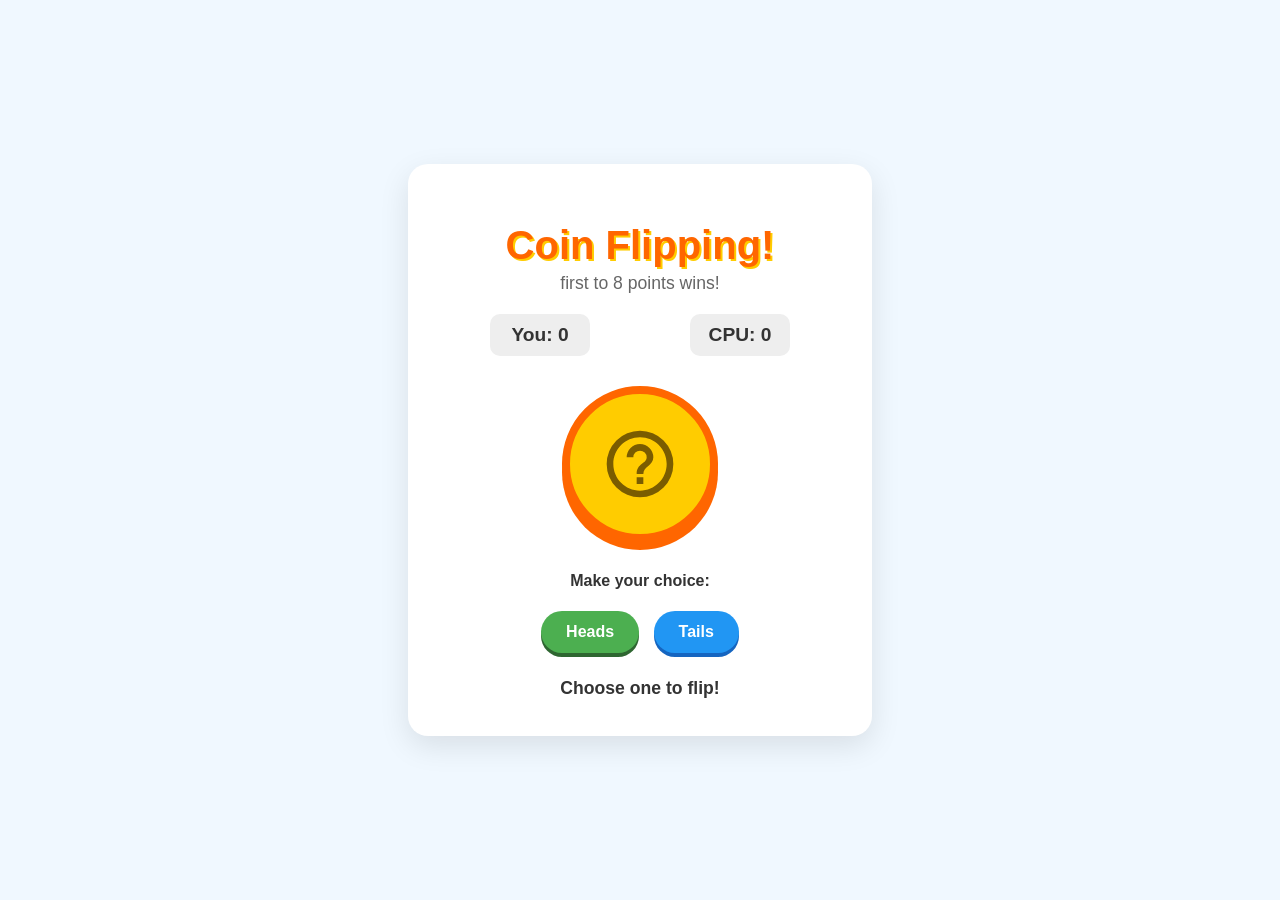
<file: game.html>
<!DOCTYPE html>
<html lang="en">
<head>
    <meta charset="UTF-8">
    <meta name="viewport" content="width=device-width, initial-scale=1.0">
    <title>Coin Flipping Game</title>
    <style>
        :root {
            --primary-color: #ffcc00;
            --secondary-color: #ff6600;
            --bg-color: #f0f8ff;
            --text-color: #333;
        }

        body {
            font-family: 'Segoe UI', Tahoma, Geneva, Verdana, sans-serif;
            background-color: var(--bg-color);
            display: flex;
            flex-direction: column;
            align-items: center;
            justify-content: center;
            min-height: 100vh;
            margin: 0;
            color: var(--text-color);
        }

        .container {
            background: white;
            padding: 2rem;
            border-radius: 20px;
            box-shadow: 0 10px 30px rgba(0,0,0,0.1);
            text-align: center;
            max-width: 400px;
            width: 90%;
        }

        h1 {
            margin-bottom: 0;
            color: var(--secondary-color);
            font-size: 2.5rem;
            text-shadow: 2px 2px #ffcc00;
        }

        h2 {
            margin-top: 5px;
            font-weight: 400;
            color: #666;
            font-size: 1.1rem;
        }

        .scoreboard {
            display: flex;
            justify-content: space-around;
            margin: 20px 0;
            font-size: 1.2rem;
            font-weight: bold;
        }

        .score-box {
            padding: 10px;
            background: #eee;
            border-radius: 10px;
            min-width: 80px;
        }

        #coin {
            width: 140px;
            height: 140px;
            background-color: var(--primary-color);
            border: 8px solid var(--secondary-color);
            border-radius: 50%;
            margin: 30px auto;
            display: flex;
            align-items: center;
            justify-content: center;
            transition: transform 0.1s;
            box-shadow: 0 8px 0 var(--secondary-color);
            position: relative;
        }

        #coin svg {
            width: 80px;
            height: 80px;
            fill: #7a5c00;
        }

        .flipping {
            animation: flip-animation 0.15s infinite linear;
        }

        @keyframes flip-animation {
            0% { transform: rotateX(0deg); }
            100% { transform: rotateX(180deg); }
        }

        button {
            padding: 12px 25px;
            font-size: 1rem;
            font-weight: bold;
            cursor: pointer;
            border: none;
            border-radius: 50px;
            margin: 5px;
            transition: all 0.2s;
            box-shadow: 0 4px 0 #bbb;
        }

        button:active:not(:disabled) {
            transform: translateY(4px);
            box-shadow: none;
        }

        button:disabled {
            background-color: #ccc;
            box-shadow: none;
            cursor: not-allowed;
        }

        .btn-heads { background-color: #4CAF50; color: white; box-shadow: 0 4px 0 #2e6631; }
        .btn-tails { background-color: #2196F3; color: white; box-shadow: 0 4px 0 #1565c0; }
        .btn-reset { background-color: #f44336; color: white; box-shadow: 0 4px 0 #b71c1c; margin-top: 15px; }

        #message {
            margin-top: 20px;
            font-weight: bold;
            font-size: 1.1rem;
            min-height: 1.5em;
        }

        .hidden { display: none; }
    </style>
</head>
<body>

    <div class="container">
        <h1>Coin Flipping!</h1>
        <h2>first to 8 points wins!</h2>

        <div class="scoreboard">
            <div class="score-box">You: <span id="user-score">0</span></div>
            <div class="score-box">CPU: <span id="cpu-score">0</span></div>
        </div>

        <div id="coin">
            <svg id="coin-icon" viewBox="0 0 24 24"><path d="M11,18H13V16H11V18M12,2A10,10 0 0,0 2,12A10,10 0 0,0 12,22A10,10 0 0,0 22,12A10,10 0 0,0 12,2M12,20C7.59,20 4,16.41 4,12C4,7.59 7.59,4 12,4C16.41,4 20,7.59 20,12C20,16.41 16.41,20 12,20M12,6A4,4 0 0,0 8,10H10A2,2 0 0,1 12,8A2,2 0 0,1 14,10C14,12 11,11.75 11,15H13C13,12.75 16,12.5 16,10A4,4 0 0,0 12,6Z" /></svg>
        </div>

        <div id="game-controls">
            <p><strong>Make your choice:</strong></p>
            <button id="heads-btn" class="btn-heads" onclick="playGame('Heads')">Heads</button>
            <button id="tails-btn" class="btn-tails" onclick="playGame('Tails')">Tails</button>
        </div>

        <div id="result-area">
            <div id="message">Choose one to flip!</div>
            <button id="reset-btn" class="btn-reset hidden" onclick="resetGame()">Restart Game</button>
        </div>
    </div>

    <script>
        let userScore = 0;
        let cpuScore = 0;
        const winningScore = 8;

        const coin = document.getElementById('coin');
        const coinIcon = document.getElementById('coin-icon');
        const userScoreDisplay = document.getElementById('user-score');
        const cpuScoreDisplay = document.getElementById('cpu-score');
        const messageDisplay = document.getElementById('message');
        const gameControls = document.getElementById('game-controls');
        const resetBtn = document.getElementById('reset-btn');

        // SVG Path Data
        const icons = {
            question: "M11,18H13V16H11V18M12,2A10,10 0 0,0 2,12A10,10 0 0,0 12,22A10,10 0 0,0 22,12A10,10 0 0,0 12,2M12,20C7.59,20 4,16.41 4,12C4,7.59 7.59,4 12,4C16.41,4 20,7.59 20,12C20,16.41 16.41,20 12,20M12,6A4,4 0 0,0 8,10H10A2,2 0 0,1 12,8A2,2 0 0,1 14,10C14,12 11,11.75 11,15H13C13,12.75 16,12.5 16,10A4,4 0 0,0 12,6Z",
        };

        function setIcon(type) {
            const path = coinIcon.querySelector('path');
            if (type === 'Heads') {
                // Simplified "Face" icon for Heads
                path.setAttribute('d', "M12,2A10,10 0 0,0 2,12A10,10 0 0,0 12,22A10,10 0 0,0 22,12A10,10 0 0,0 12,2M12,20A8,8 0 0,1 4,12A8,8 0 0,1 12,4A8,8 0 0,1 20,12A8,8 0 0,1 12,20M12,11A2,2 0 1,1 10,13A2,2 0 0,1 12,11M16,13A4,4 0 0,1 12,17A4,4 0 0,1 8,13H10A2,2 0 0,0 12,15A2,2 0 0,0 14,13H16Z");
            } else if (type === 'Tails') {
                // Simplified "Building" icon for Tails
                path.setAttribute('d', "M12,3L2,12H5V20H19V12H22M12,17V19H10V17H12M12,14V16H10V14H12M12,11V13H10V11H12M14,17V19H16V17H14M14,14V16H16V14H14M14,11V13H16V11H14");
            } else {
                path.setAttribute('d', icons.question);
            }
        }

        function playGame(userChoice) {
            toggleButtons(true);
            const cpuChoice = userChoice === 'Heads' ? 'Tails' : 'Heads';
            
            messageDisplay.innerText = `Flipping for ${userChoice}...`;
            messageDisplay.style.color = "var(--text-color)";
            
            coin.classList.add('flipping');

            setTimeout(() => {
                const flipResult = Math.random() < 0.5 ? 'Heads' : 'Tails';
                
                coin.classList.remove('flipping');
                setIcon(flipResult);

                if (flipResult === userChoice) {
                    userScore++;
                    messageDisplay.innerText = `It landed on ${flipResult}! Point for you!`;
                    messageDisplay.style.color = "#2e6631";
                } else {
                    cpuScore++;
                    messageDisplay.innerText = `It landed on ${flipResult}! Point for CPU!`;
                    messageDisplay.style.color = "#b71c1c";
                }

                updateScore();
                
                if (userScore >= winningScore || cpuScore >= winningScore) {
                    checkWinner();
                } else {
                    toggleButtons(false);
                }
            }, 1000);
        }

        function updateScore() {
            userScoreDisplay.innerText = userScore;
            cpuScoreDisplay.innerText = cpuScore;
        }

        function checkWinner() {
            if (userScore >= winningScore) {
                messageDisplay.innerText = "🎉 VICTORY! You are the Coin Master!";
                messageDisplay.style.color = "green";
                endGame();
            } else {
                messageDisplay.innerText = "🤖 DEFEAT! Better luck next time!";
                messageDisplay.style.color = "red";
                endGame();
            }
        }

        function endGame() {
            gameControls.classList.add('hidden');
            resetBtn.classList.remove('hidden');
        }

        function resetGame() {
            userScore = 0;
            cpuScore = 0;
            updateScore();
            messageDisplay.innerText = "Choose one to flip!";
            messageDisplay.style.color = "var(--text-color)";
            setIcon('question');
            gameControls.classList.remove('hidden');
            resetBtn.classList.add('hidden');
            toggleButtons(false);
        }

        function toggleButtons(disabled) {
            document.getElementById('heads-btn').disabled = disabled;
            document.getElementById('tails-btn').disabled = disabled;
        }
    </script>

</body>
</html>
</file>
